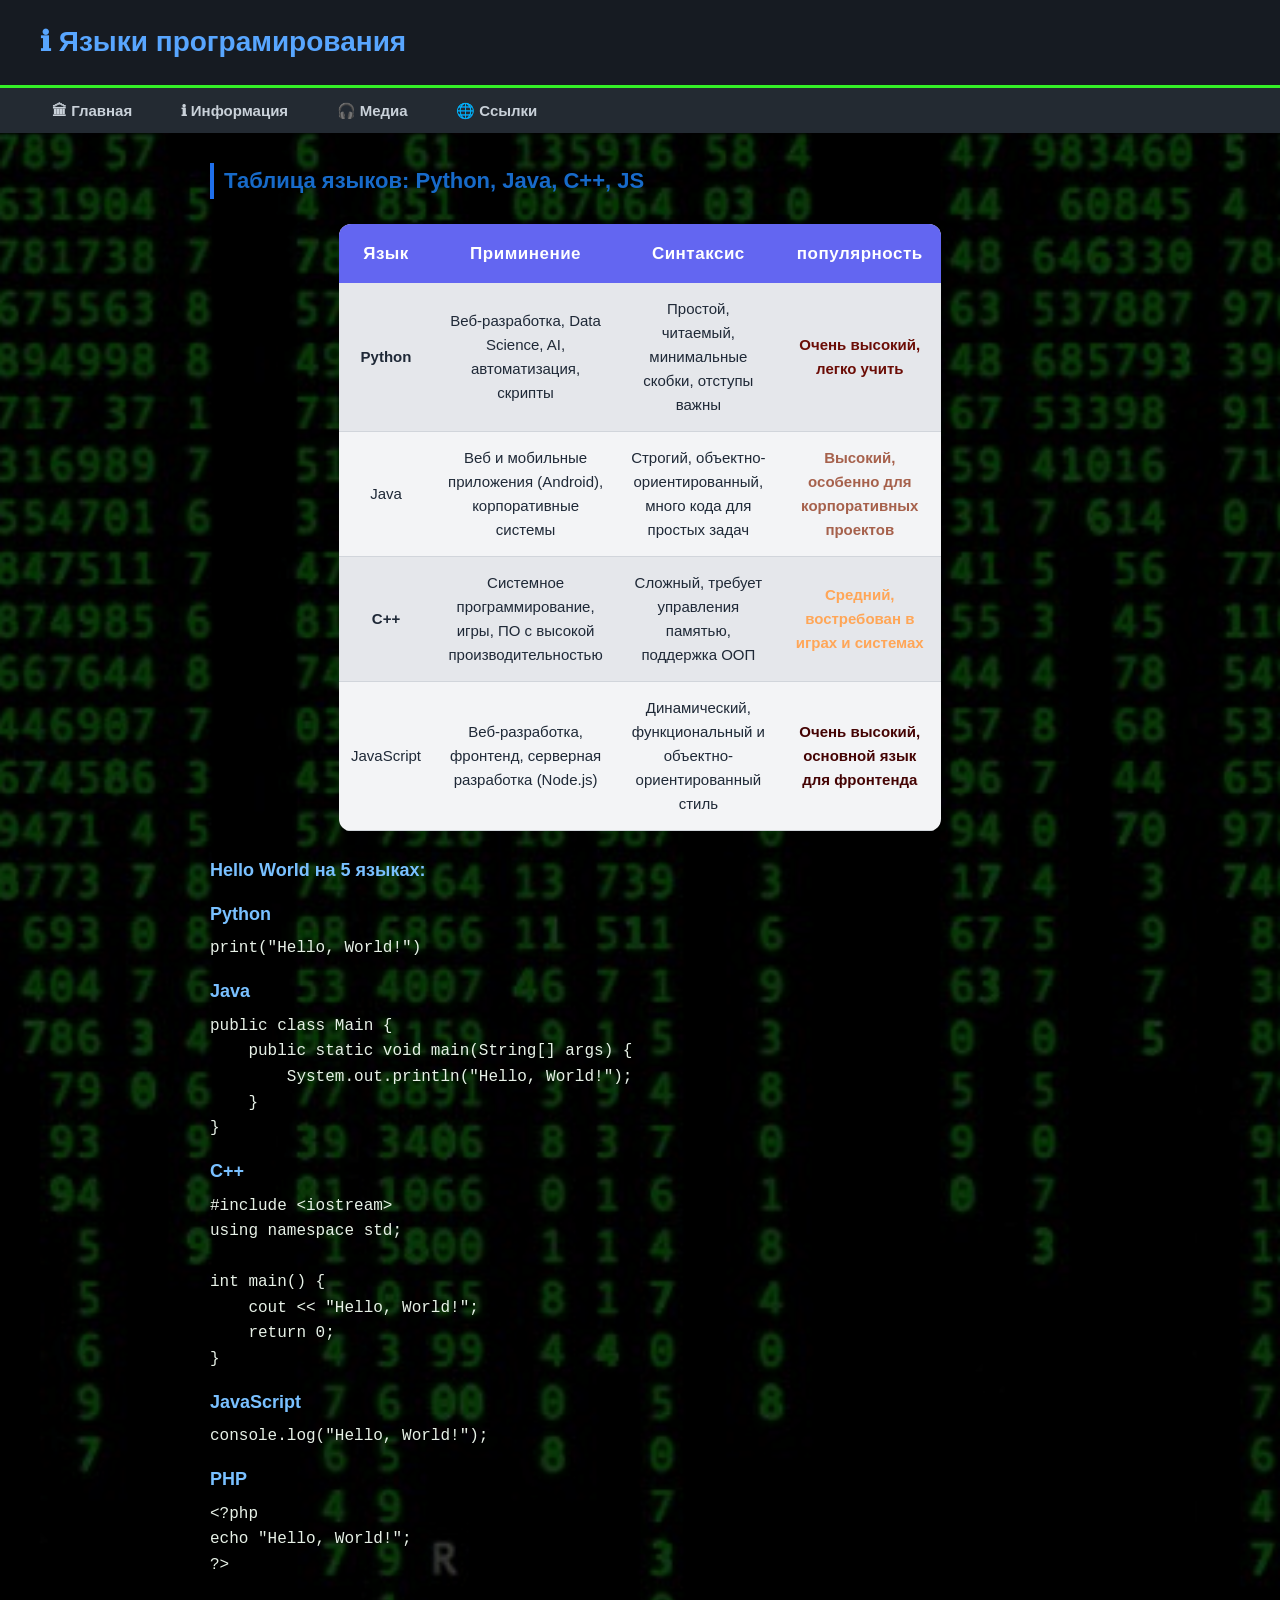
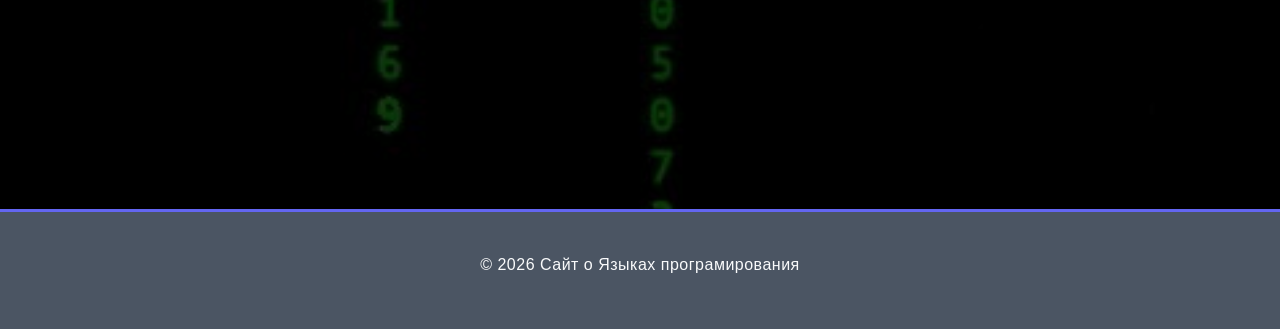
<file: info.html>
<!DOCTYPE html>
<html lang="ru">
<head>
    <meta charset="UTF-8">
    <title> Языки програмирования-Информация </title>
     <meta name="viewport" content="width=device-width, initial-scale=1.0">
    <link rel="stylesheet" href="style.css">
    <link rel="icon" href="image/long.png" type="image/png">
</head>
<body>
<header>
    <h1>&#8505; Языки програмирования</h1>
</header>
<nav>
    <a href="index.html">&#127963; Главная</a>
    <a href="info.html">&#8505; Информация</a>
    <a href="media.html">&#127911; Медиа</a>
    <a href="links.html">&#127760; Ссылки</a>
</nav>
<main>
    <h2>Таблица языков: Python, Java, C++, JS </h2>

    <!-- Таблица с colspan и rowspan -->
    <table>
        <tr>
            <!-- colspan=2 объединяет 2 столбца по горизонтали -->
            <th>Язык </th>
            <th>Приминение</th>
            <th>Синтаксис</th>
            <th>популярность</th>
        </tr>
        <tr>
            <!-- rowspan=2 объединяет 2 строки по вертикали -->
            <td><b>Python</b></td>
            <td>Веб-разработка, Data Science, AI, автоматизация, скрипты</td>
            <td>Простой, читаемый, минимальные скобки, отступы важны</td>
            <td style="color: #6b0d06;"><b>Очень высокий, легко учить</b></td>
        </tr>
        <tr>
            <td>Java</td>
            <td>Веб и мобильные приложения (Android), корпоративные системы</td>
            <td>Строгий, объектно-ориентированный, много кода для простых задач</td>
            <td style="color: #a6614c;"><b>Высокий, особенно для корпоративных проектов</b></td>
        </tr>
        <tr>
            <td><b>C++</b></td>
            <td>Системное программирование, игры, ПО с высокой производительностью</td>
            <td>Сложный, требует управления памятью, поддержка ООП</td>
            <td style="color: #ffa657;"><b>Средний, востребован в играх и системах</td>
        </tr>
        <tr>
            <td>JavaScript</td>
            <td>Веб-разработка, фронтенд, серверная разработка (Node.js)</td>
            <td>Динамический, функциональный и объектно-ориентированный стиль</td>
            <td style="color: #440303;"><b>Очень высокий, основной язык для фронтенда</b></td>
        </tr>
    </table>

    <h3>Hello World на 5 языках:</h3>
    <h3>Python</h3>
<pre><code>print("Hello, World!")</code></pre>
<h3>Java</h3>
<pre><code>public class Main {
    public static void main(String[] args) {
        System.out.println("Hello, World!");
    }
}</code></pre>
<h3>C++</h3>
<pre><code>#include &lt;iostream&gt;
using namespace std;

int main() {
    cout &lt;&lt; "Hello, World!";
    return 0;
}</code></pre>
<h3>JavaScript</h3>
<pre><code>console.log("Hello, World!");</code></pre>
<h3>PHP</h3>
<pre><code>&lt;?php
echo "Hello, World!";
?&gt;</code></pre>
</main>
<footer>
    <p>&copy; 2026 Сайт о Языках програмирования</p>
</footer>
</body>
</html>
</file>
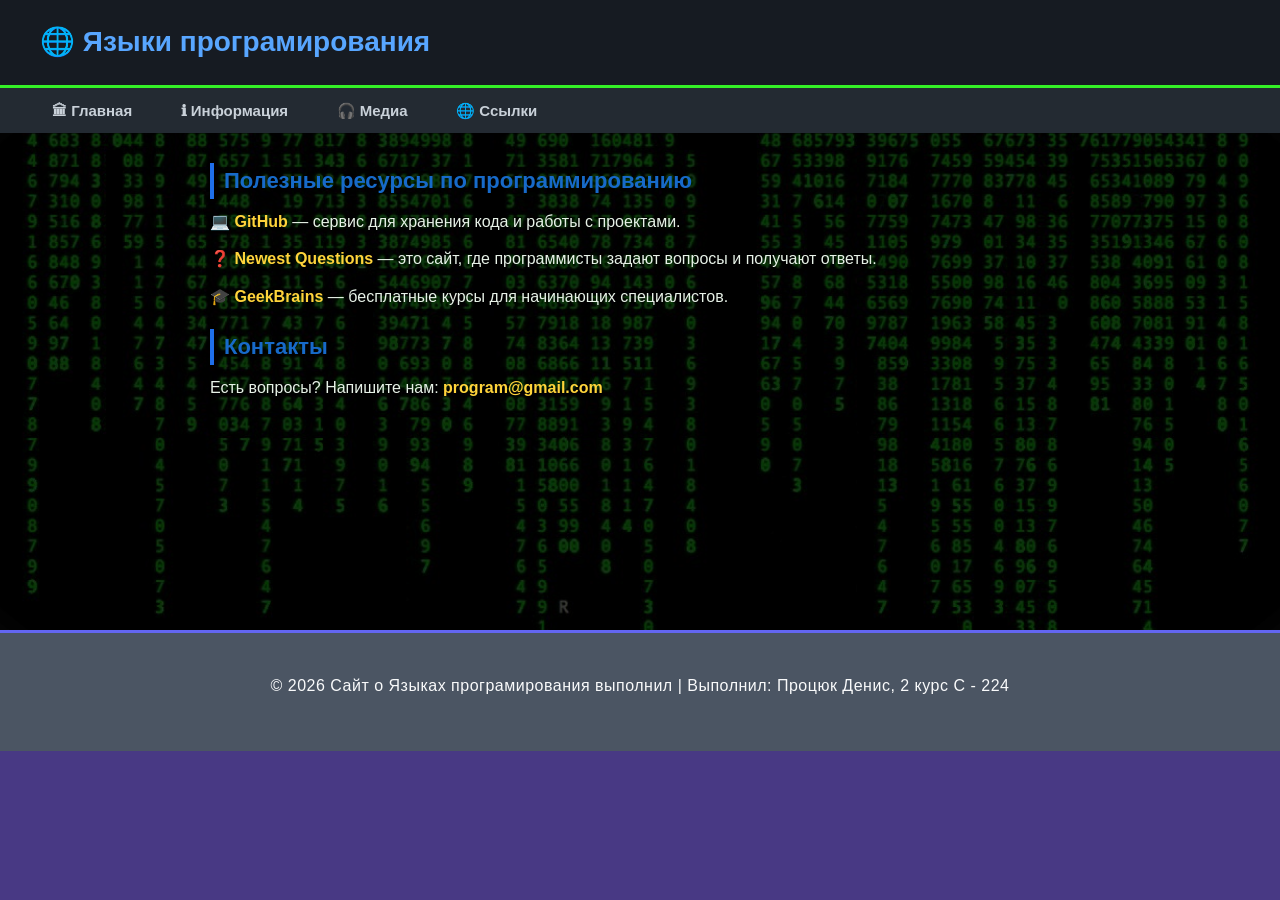
<file: links.html>
<!DOCTYPE html>
<html lang="ru">
<head>
    <meta charset="UTF-8">
    <title>Языки програмирования— Ссылки</title>
     <meta name="viewport" content="width=device-width, initial-scale=1.0">
    <link rel="stylesheet" href="style.css">
    <link rel="icon" href="image/long.png" type="image/png">
</head>
<body>
<header>
    <h1>&#127760; Языки програмирования</h1>
</header>
<nav>
   <a href="index.html">&#127963; Главная</a>
    <a href="info.html">&#8505; Информация</a>
    <a href="media.html">&#127911; Медиа</a>
    <a href="links.html">&#127760; Ссылки</a>
</nav>
<main>
    <h2>Полезные ресурсы по программированию</h2>

    <!-- Ссылка 1:  GitHub -->
    <p>
        <a  href="https://github.com/" target="_blank">
            &#128187; GitHub
        </a>
        — сервис для хранения кода и работы с проектами.
    </p>

    <!-- Ссылка 2: Stack Overflow -->
    <p>
        <a href="https://stackoverflow.com/questions" target="_blank">
            &#10067; Newest Questions
        </a>
        — это сайт, где программисты задают вопросы и получают ответы.
    </p>

    <!-- Ссылка 3: бесплатные курсы программирования -->
    <p>
        <a href="https://geekbrains.md/free-courses/" target="_blank">
            &#127891; GeekBrains 
        </a>
        — бесплатные курсы для начинающих специалистов.
    </p>

    <h2>Контакты</h2>

    <!-- Ссылка на email -->
    <p>
        Есть вопросы? Напишите нам:
        <a href="mailto:program@gmail.com"> program@gmail.com </a>
    </p>

</main>
<footer>
    <p>&copy; 2026 Сайт о Языках програмирования выполнил | Выполнил: Процюк Денис, 2 курс С - 224</p>
</footer>
</body>
</html>
</file>
<file: style.css>
body {
    background-image: url("long6.png");
    background-size: cover;
    background-repeat: no-repeat;
    background-position: center;
}

/* style.css — общие стили языки программирования */
/* Сброс отступов и базовый шрифт */
* {
    margin: 0;
    padding: 0;
    box-sizing: border-box;
}

body {
    font-family: Arial, Helvetica, sans-serif;
    font-size: 16px;
    color: #e7f1e7;
    background-color: #483984;
    line-height: 1.6;
}

/* Шапка сайта */
header {
    background-color: #161b22;
    padding: 20px 40px;
    border-bottom: 3px solid #34f127;
}

header h1 {
    color: #58a6ff;
    font-size: 28px;
}

/* Навигационное меню */
nav {
    background-color: #232a32;
    padding: 10px 40px;
}

nav a {
    color: #c9d1d9;
    text-decoration: none;
    margin-right: 20px;
    font-size: 15px;
    padding: 6px 12px;
    border-radius: 4px;
}

/* Hover-эффект для меню */
nav a:hover {
    background-color: #e4eaf4;
    color: #ffffff;
}

/* Основное содержимое */
main {
    max-width: 900px;
    margin: 30px auto;
    padding: 0 20px;
}

h2 {
    color: #176ac9;
    font-size: 22px;
    margin: 20px 0 10px 0;
    border-left: 4px solid #1f6feb;
    padding-left: 10px;
}

h3 {
    color: #79c0ff;
    font-size: 18px;
    margin: 15px 0 8px 0;
}

p {
    margin-bottom: 12px;
}

/* Стили таблицы */
/* Стили таблицы */
table {
    width: 60%;
    /* чуть шире */
    border-collapse: collapse;
    margin: 20px auto;
    /* центрирование */
    background-color: #1e293b;
    /* тёмный фон для контраста */
    border-radius: 8px;
    /* скруглённые углы */
    overflow: hidden;
    /* чтобы скругление работало */
    box-shadow: 0 4px 8px rgba(0, 0, 0, 0.3);
    /* лёгкая тень */
}

/* Стили таблицы */
table {
    width: 70%;
    /* шире, центрированно */
    border-collapse: separate;
    /* отдельные границы для закруглений */
    border-spacing: 0;
    /* без пробелов между ячейками */
    margin: 25px auto;
    /* центрирование с отступом сверху */
    background-color: #f3f4f6;
    /* светлый фон */
    border-radius: 12px;
    /* скруглённые углы */
    overflow: hidden;
    /* для скруглений */
    box-shadow: 0 6px 15px rgba(0, 0, 0, 0.2);
    /* тень */
}

th {
    background-color: #6366f1;
    /* фиолетово-синий */
    color: #ffffff;
    padding: 16px;
    text-align: center;
    font-weight: bold;
    font-size: 17px;
    letter-spacing: 0.5px;
}

td {
    padding: 14px 12px;
    border-bottom: 1px solid #d1d5db;
    /* светлая граница */
    color: #1f2937;
    /* тёмный текст */
    text-align: center;
    font-size: 15px;
}

tr:nth-child(even) {
    background-color: #e5e7eb;
    /* светлая полоска через одну строку */
}

tr:hover {
    background-color: #c7d2fe;
    /* эффект при наведении с голубым оттенком */
    transition: background-color 0.3s;
    /* плавное изменение цвета */
}

/* Подвал */
footer {
    text-align: center;
    padding: 40px;
    background-color: #4b5563;
    /* тёмно-серый фон */
    color: #f9fafb;
    /* светлый текст */
    margin-top: 230px;
    font-size: 16px;
    font-weight: 500;
    border-top: 3px solid #6366f1;
    /* цветной акцент */
    letter-spacing: 0.5px;
}

/* Медиа-элементы */
/* Видео и iframe */
iframe,
video {
    width: 80%;
    max-width: 800px;
    height: auto;
    aspect-ratio: 16 / 9;
    display: block;
    margin: 25px auto;
    border: 3px solid #ff6b6b;
    border-radius: 12px;
    box-shadow: 0 4px 15px rgba(0, 0, 0, 0.5);
}

/* Картинки */
img {
    width: 70%;
    max-width: 600px;
    height: auto;
    border: 3px solid #5fa2d9;
    border-radius: 12px;
    display: block;
    margin: 20px auto;
    box-shadow: 0 4px 12px rgba(0, 0, 0, 0.4);
    transition: transform 0.3s ease;
}

/* Эффект при наведении на картинку */
img:hover {
    transform: scale(1.05);
}

/* Ссылки */
a {
    color: #ffd43b;
    text-decoration: none;
    font-weight: bold;
    transition: 0.3s;
}

/* Hover эффект */
a:hover {
    color: #f21212;
    text-decoration: underline;
}
</file>
